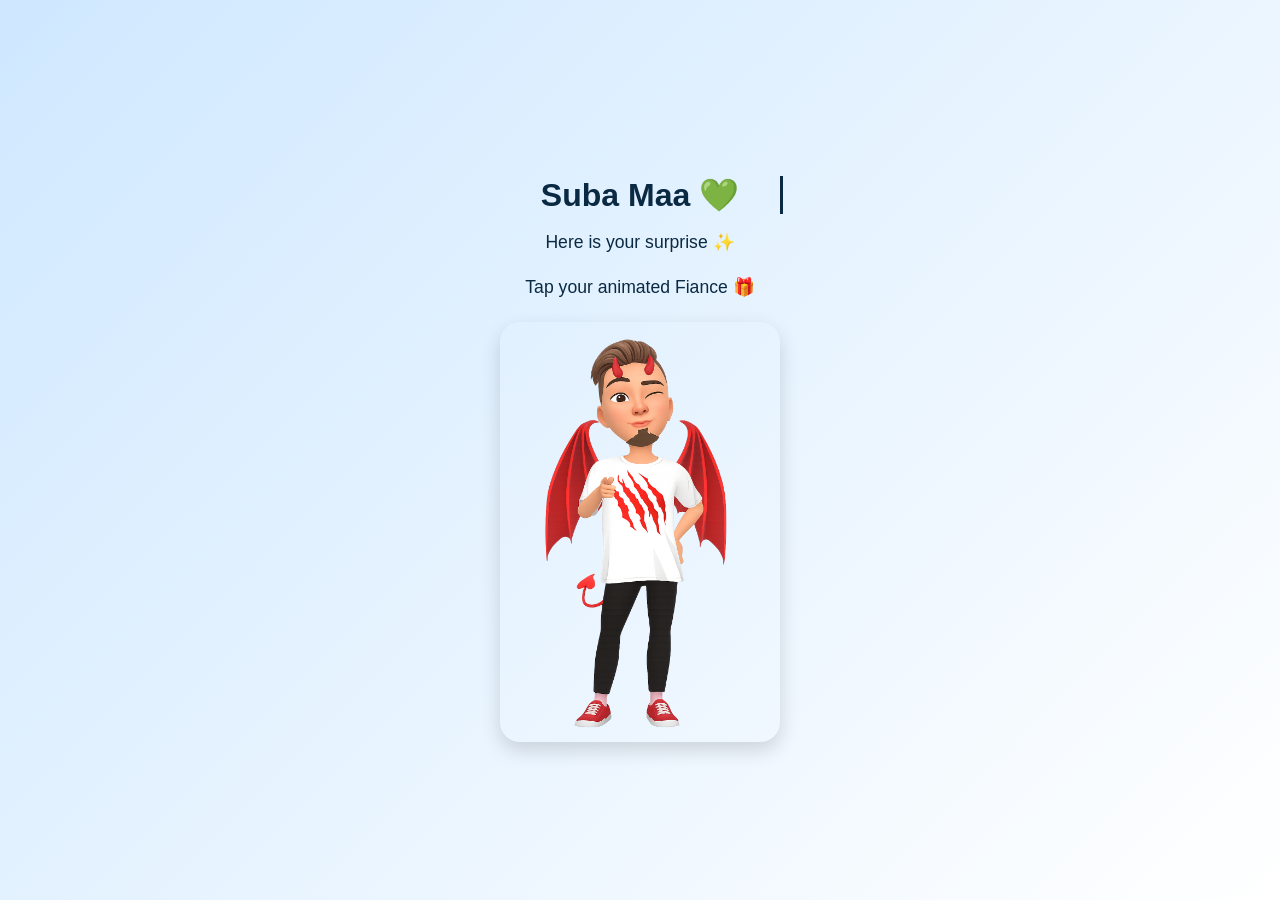
<file: index.html/index.html>
<!DOCTYPE html>
<html lang="en">
<head>
  <meta charset="UTF-8">
  <meta name="viewport" content="width=device-width, initial-scale=1.0">
  <title>Birthday surprise For my Beautiful Mine 😍</title>
  <link rel="stylesheet" href="landing.css">
</head>
<body>
<script>

  // generate emojis every 400ms
  setInterval(createFallingEmoji, 400);
</script>

  <div class="container">
    <h1>Suba Maa 💚</h1>
    <p>Here is your surprise ✨</p>
    <p>
      Tap your animated Fiance 🎁
    </p>
    <a href="surprise.html">
      <img src="./img1.png.png" alt="Click me for surprise" class="cover-img">
    </a>
  </div>
</body>
</html>
</file>
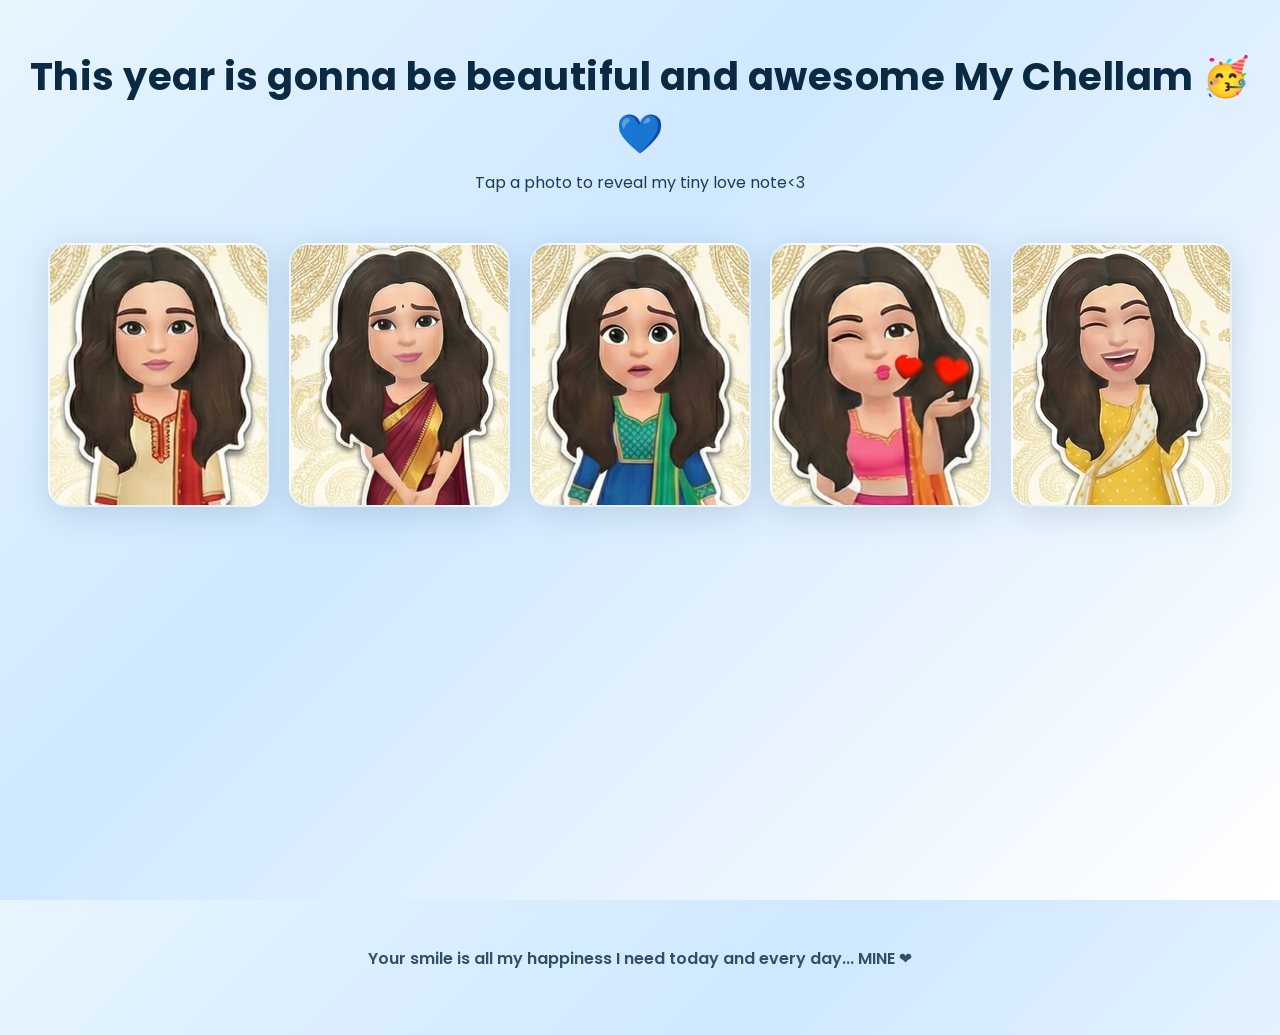
<file: index.html/surprise.html>
<!DOCTYPE html>
<html lang="en">
<head>
  <meta charset="UTF-8" />
  <meta name="viewport" content="width=device-width, initial-scale=1.0"/>
  <title>Surprise💙</title>
  <link rel="preconnect" href="https://fonts.googleapis.com">
  <link rel="preconnect" href="https://fonts.gstatic.com" crossorigin>
  <link href="https://fonts.googleapis.com/css2?family=Poppins:wght@300;400;600;700&display=swap" rel="stylesheet">
  <link rel="stylesheet" href="birthday.css"/>
</head>
<body>
  <div class="confetti">
  <span>❤️</span>
  <span>🎂</span>
  <span>🎈</span>
  <span>❤️</span>
  <span>🎂</span>
  <span>🎈</span>
  <span>❤️</span>
  <span>🎂</span>
  <span>🎈</span>
  <span>❤️</span>
  <span>🎂</span>
  <span>🎈</span>
  <span>❤️</span>
  <span>🎂</span>
  <span>🎈</span>
</div>
<script>
document.querySelectorAll('.modal').forEach(modal => {
  modal.addEventListener('click', function(e) {
    if (e.target.classList.contains('close')) {
      const quote = this.querySelector('.quote');
      quote.style.animation = 'none';
      setTimeout(() => {
        quote.style.animation = '';
      }, 10);
    }
  });
});
</script>
<script>
// Fireworks effect
function createFirework() {
  const colors = ["#ff69b4", "#ff1493", "#00c3ff", "#ffd700", "#7fff00", "#ff4500", "#8a2be2"];
  const firework = document.createElement("div");
  firework.className = "firework";
  document.body.appendChild(firework);

  // Random position near bottom
  firework.style.left = Math.random() * window.innerWidth + "px";
  firework.style.top = window.innerHeight - 80 + "px";

  // Random color
  firework.style.background = `radial-gradient(circle, ${colors[Math.floor(Math.random() * colors.length)]}, transparent)`;

  // Remove after animation
  setTimeout(() => {
    firework.remove();
  }, 2000);
}

// Detect when footer is visible & trigger fireworks
const footer = document.querySelector(".footer");
let fireworksActive = false;

window.addEventListener("scroll", () => {
  const rect = footer.getBoundingClientRect();
  if (rect.top < window.innerHeight && rect.bottom >= 0 && !fireworksActive) {
    fireworksActive = true;
    setInterval(createFirework, 300); // continuous fireworks
  }
});
</script>

  <header class="hero">
    <h1>This year is gonna be beautiful and awesome My Chellam 🥳💙</h1>
    <p>Tap a photo to reveal my tiny love note<3</p>
  </header>

  <!-- Photo Grid -->
  <main class="grid">
    <!-- CARD 1 -->
    <a class="card" href="#p1" aria-label="Open Photo 1">
      <figure>
        <img src="./img2.webp.jpg" alt="Our memory 1"/>
              </figure>
    </a>

    <!-- CARD 2 -->
    <a class="card" href="#p2" aria-label="Open Photo 2">
      <figure>
        <img src="./img3.webp.jpg" alt="Our memory 2"/>

      </figure>
    </a>

    <!-- CARD 3 -->
    <a class="card" href="#p3" aria-label="Open Photo 3">
      <figure>
        <img src="./img4.webp.jpg" alt="Our memory 3"/>

      </figure>
    </a>

    <!-- CARD 4 -->
    <a class="card" href="#p4" aria-label="Open Photo 4">
      <figure>
        <img src="./img5.webp.jpg" alt="Our memory 4"/>
     
      </figure>
    </a>

    <!-- CARD 5 -->
    <a class="card" href="#p5" aria-label="Open Photo 5">
      <figure>
        <img src="./img6.webp.jpg" alt="Our memory 5"/>

      </figure>
    </a>

      </main>

  <!-- CSS-only Modals using :target (no JS) -->
  <section>
    <!-- MODAL 1 -->
    <div class="modal" id="p1" aria-labelledby="q1">
      <div class="modal-card">
        <a class="close" href="#" aria-label="Close">×</a>
        <img src="./WhatsApp Image 2026-06-22 at 11.06.51 PM.jpeg" alt="Our memory 1 large"/>
        <h2 id="q1" class="quote">“பொட்டு வைத்தால் மெய் எழுத்து விட அழகு.”</h2>
      </div>
    </div>

    <!-- MODAL 2 -->
    <div class="modal" id="p2" aria-labelledby="q2">
      <div class="modal-card">
        <a class="close" href="#" aria-label="Close">×</a>
        <img src="./WhatsApp Image 2026-06-22 at 11.06.50 PM.jpeg" alt="Our memory 2 large"/>
        <h2 id="q2" class="quote">“Adorably cute, not kidding.”</h2>
      </div>
    </div>

    <!-- MODAL 3 -->
    <div class="modal" id="p3" aria-labelledby="q3">
      <div class="modal-card">
        <a class="close" href="#" aria-label="Close">×</a>
        <img src="./WhatsApp Image 2026-06-22 at 11.06.49 PM.jpeg" alt="Our memory 3 large"/>
        <h2 id="q3" class="quote">“You make My life beautiful ❤️✨.”</h2>
      </div>
    </div>

    <!-- MODAL 4 -->
    <div class="modal" id="p4" aria-labelledby="q4">
      <div class="modal-card">
        <a class="close" href="#" aria-label="Close">×</a>
        <img src="./WhatsApp Image 2026-06-22 at 11.06.53 PM.jpeg" alt="Our memory 4 large"/>
        <h2 id="q4" class="quote">“My smile begins with you ❤️😊.”</h2>
      </div>
    </div>

      <!-- MODAL 5-->
    <div class="modal" id="p5" aria-labelledby="q6">
      <div class="modal-card">
        <a class="close" href="#" aria-label="Close">×</a>
        <img src="./WhatsApp Image 2026-06-22 at 11.07.27 PM.jpeg" alt="Our memory 6 large"/>
        <h2 id="q6" class="quote">“Whatever happens, I'm Your's 😇😅🥰.”</h2>
      </div>
    </div>
  </section>
<iframe data-testid="embed-iframe" style="border-radius:12px" src="https://open.spotify.com/embed/track/45THyhjDbYhNU7bDrTTUK6?utm_source=generator" width="100%" height="352" frameBorder="0" allowfullscreen="" allow="autoplay; clipboard-write; encrypted-media; fullscreen; picture-in-picture" loading="lazy"></iframe>
  <footer class="footer">
    <p>Your smile is all my happiness I need today and every day... MINE  ❤️</span></p>
  </footer>

  <!-- Helper: Replace the images in /img with your photos.
       File structure:
       /index.html
       /birthday.css
       /img/1.jpg ... /img/6.jpg
  -->
</body>
</html>
</file>
<file: index.html/landing.css>
body {
  margin: 0;
  padding: 0;
  height: 100vh;
  display: flex;
  justify-content: center;
  align-items: center;
  flex-direction: column;
  font-family: "Poppins", sans-serif;
  background: linear-gradient(135deg, #cfe8ff, #ffffff);
  color: #0a2942;
  text-align: center;
  position: relative;
  overflow: hidden;

  /* fade-in animation for page */
  opacity: 0;
  animation: fadeIn 1.5s ease-in-out forwards;
}

/* Sparkle background */
body::before {
  content: "";
  position: absolute;
  top: 0; left: 0;
  width: 100%; height: 100%;
  background: url('https://www.transparenttextures.com/patterns/stardust.png');
  opacity: 0.3;
  animation: sparkle 6s linear infinite;
  z-index: -1;
}

/* Typing effect for heading */
.container h1 {
  font-size: 2rem;
  margin-bottom: 0.5rem;
  white-space: nowrap;
  overflow: hidden;
  border-right: 3px solid #0a2942; 
  width: 0;
  animation: typing 3s steps(30, end) forwards, blink 0.7s infinite;
}

/* Paragraph fade */
.container p {
  margin-bottom: 1.5rem;
  font-size: 1.1rem;
  animation: fadeIn 2s ease-in-out forwards;
}

/* Floating + glowing image */
.cover-img {
  width: 280px;
  height: auto;
  border-radius: 20px;
  box-shadow: 0 8px 20px rgba(0, 0, 0, 0.15);
  cursor: pointer;
  transition: transform 0.3s ease, box-shadow 0.3s ease;

  animation: float 4s ease-in-out infinite, glow 2.5s infinite ease-in-out;
}

.cover-img:hover {
  transform: scale(1.08);
  box-shadow: 0 12px 28px rgba(0, 0, 0, 0.25), 0 0 25px rgba(0, 153, 255, 0.6);
}

/* Animations */
@keyframes fadeIn {
  from { opacity: 0; }
  to { opacity: 1; }
}

@keyframes typing {
  from { width: 0; }
  to { width: 100%; }
}

@keyframes blink {
  50% { border-color: transparent; }
}

@keyframes float {
  0%, 100% { transform: translateY(0px); }
  50% { transform: translateY(-15px); }
}

@keyframes glow {
  0% { box-shadow: 0 0 10px rgba(0,153,255,0.3), 0 0 20px rgba(0,153,255,0.2); }
  50% { box-shadow: 0 0 25px rgba(0,153,255,0.6), 0 0 50px rgba(0,153,255,0.4); }
  100% { box-shadow: 0 0 10px rgba(0,153,255,0.3), 0 0 20px rgba(0,153,255,0.2); }
}

@keyframes sparkle {
  from { background-position: 0 0; }
  to { background-position: 100% 100%; }
}
</file>
<file: index.html/birthday.css>
/* ---------- Base + Theme ---------- */
:root {
  --primary-1: #e7f5ff;
  --primary-2: #cfe8ff;
  --primary-3: #a8d8ff;
  --accent: #ffffff;
  --ink: #0a2942;
  --shadow: rgba(10, 41, 66, 0.15);
}

* { box-sizing: border-box; }
html, body { height: 100%; }

body {
  margin: 0;
  font-family: 'Poppins', system-ui, -apple-system, Segoe UI, Roboto, Helvetica, Arial, 'Apple Color Emoji', 'Segoe UI Emoji';
  color: var(--ink);
  background: linear-gradient(135deg, var(--primary-1), var(--primary-2) 40%, var(--accent) 100%);
  overflow-x: hidden;
}

/* ---------- Confetti (Hearts, Cakes, Balloons) ---------- */
.confetti {
  position: fixed;
  inset: 0;
  pointer-events: none;
  opacity: .25;
  z-index: 0;
}
.confetti span {
  position: absolute;
  top: -10vh;
  font-size: 22px;
  animation: fall 12s linear infinite;
}

/* position + delays for 15 elements */
.confetti span:nth-child(1){ left: 5%; animation-delay: 0s; }
.confetti span:nth-child(2){ left: 12%; animation-delay: 1s; }
.confetti span:nth-child(3){ left: 20%; animation-delay: 2s; }
.confetti span:nth-child(4){ left: 28%; animation-delay: 3s; }
.confetti span:nth-child(5){ left: 36%; animation-delay: 1.5s; }
.confetti span:nth-child(6){ left: 44%; animation-delay: 0.5s; }
.confetti span:nth-child(7){ left: 52%; animation-delay: 2.5s; }
.confetti span:nth-child(8){ left: 60%; animation-delay: 3.5s; }
.confetti span:nth-child(9){ left: 68%; animation-delay: 4.5s; }
.confetti span:nth-child(10){ left: 76%; animation-delay: 5.5s; }
.confetti span:nth-child(11){ left: 84%; animation-delay: 2.2s; }
.confetti span:nth-child(12){ left: 90%; animation-delay: 3.8s; }
.confetti span:nth-child(13){ left: 25%; animation-delay: 6s; }
.confetti span:nth-child(14){ left: 50%; animation-delay: 7s; }
.confetti span:nth-child(15){ left: 75%; animation-delay: 8s; }

@keyframes fall {
  0% { transform: translateY(-10vh) rotate(0deg); opacity: .9; }
  50% { transform: translateY(50vh) rotate(180deg); opacity: .6; }
  100% { transform: translateY(110vh) rotate(360deg); opacity: .3; }
}

/* ---------- Header ---------- */
.hero {
  position: relative;
  z-index: 1;
  text-align: center;
  padding: 3rem 1rem 1rem;
}
.hero h1 {
  margin: 0;
  font-size: clamp(1.8rem, 3vw, 3rem);
  font-weight: 700;
  letter-spacing: .5px;
}
.hero p {
  margin: .5rem auto 0;
  max-width: 60ch;
  font-weight: 400;
  opacity: .9;
}

/* ---------- Grid ---------- */
.grid {
  position: relative;
  z-index: 1;
  display: grid;
  grid-template-columns: repeat(auto-fit, minmax(220px, 1fr));
  gap: 1.25rem;
  padding: 2rem clamp(1rem, 4vw, 3rem);
}

.card {
  text-decoration: none;
  color: inherit;
  display: block;
  filter: drop-shadow(0 6px 16px var(--shadow));
  transform: translateY(0);
  transition: transform .25s ease, filter .25s ease;
}
.card:hover { transform: translateY(-4px) rotate(-.5deg); filter: drop-shadow(0 12px 22px var(--shadow)); }

.card figure {
  margin: 0;
  border-radius: 20px;
  overflow: hidden;
  background: linear-gradient(135deg, var(--primary-3), var(--accent));
  border: 2px solid rgba(255,255,255,.6);
  position: relative;
}

.card img {
  display: block;
  width: 100%;
  height: 260px;
  object-fit: cover;
  filter: saturate(1.05) contrast(1.02);
  transform: scale(1) translateZ(0);
  transition: transform .35s ease;
}
.card:hover img { transform: scale(1.06); }

.card figcaption {
  position: absolute;
  inset: auto 0 0 0;
  padding: .75rem 1rem;
  background: linear-gradient(to top, rgba(255,255,255,.92), rgba(255,255,255,.6), transparent);
  font-weight: 600;
  text-align: center;
  transform: translateY(0);
}

/* ---------- Modal (CSS-only :target) ---------- */
.modal {
  position: fixed;
  inset: 0;
  background: rgba(10, 41, 66, 0.45);
  backdrop-filter: blur(6px);
  display: none;
  align-items: center;
  justify-content: center;
  padding: 1.5rem;
  z-index: 10;
  animation: fadeIn .25s ease forwards;
}
.modal:target { display: flex; }

@keyframes fadeIn {
  from { opacity: 0; }
  to { opacity: 1; }
}

.modal-card {
  width: min(920px, 92vw);
  background: linear-gradient(135deg, var(--accent), var(--primary-2));
  border: 2px solid rgba(255,255,255,.8);
  border-radius: 24px;
  box-shadow: 0 24px 60px var(--shadow);
  overflow: clip;
  transform: translateY(12px) scale(.98);
  animation: pop .28s ease forwards;
}
@keyframes pop {
  to { transform: translateY(0) scale(1); }
}

.modal-card img {
  display: block;
  width: 100%;
  max-height: 60vh;
  object-fit: cover;
}

.quote {
  margin: 0;
  padding: 1.25rem 1.25rem 1.75rem;
  text-align: center;
  font-weight: 700;
  font-size: clamp(1.1rem, 2.4vw, 1.6rem);
  color: var(--ink);
}

/* Close button */
.close {
  position: absolute;
  margin: .75rem;
  right: 0;
  top: 0;
  text-decoration: none;
  font-size: 2rem;
  line-height: 1;
  color: var(--ink);
  background: rgba(255,255,255,.9);
  border: 2px solid rgba(255,255,255,.8);
  border-radius: 50%;
  width: 40px;
  height: 40px;
  display: grid;
  place-items: center;
  transform: translate(10px, -10px);
  transition: transform .2s ease, background .2s ease;
}
.close:hover { transform: translate(10px, -10px) scale(1.08); background: white; }

/* ---------- Footer ---------- */
.footer {
  position: relative;
  z-index: 1;
  text-align: center;
  padding: 2rem 1rem 3rem;
  opacity: .8;
  font-weight: 600;
}

/* ---------- Responsive Tweaks ---------- */
@media (max-width: 520px) {
  .card img { height: 200px; }
}
/* ✨ Card base animations */
.card {
  display: block;
  transform: scale(1);
  transition: transform 0.4s ease, box-shadow 0.4s ease;
  animation: fadeInUp 1s ease forwards;
  border-radius: 16px;
  overflow: hidden;
  cursor: pointer;
}

/* 🎉 Hover effect */
.card:hover {
  transform: scale(1.08) rotate(2deg);
  box-shadow: 0 15px 30px rgba(0,0,0,0.2), 0 0 20px rgba(255,182,193,0.6);
}

/* 💖 Click (active) effect */
.card:active {
  transform: scale(0.95);
  box-shadow: 0 5px 15px rgba(0,0,0,0.3);
}

/* ✨ Fade-in with slight upward float */
@keyframes fadeInUp {
  0% {
    opacity: 0;
    transform: translateY(50px) scale(0.9);
  }
  100% {
    opacity: 1;
    transform: translateY(0) scale(1);
  }
}

/* 🎁 Floating subtle animation (cards keep moving slightly) */
.card figure img {
  display: block;
  width: 100%;
  border-radius: 12px;
  animation: floaty 6s ease-in-out infinite;
}

@keyframes floaty {
  0% { transform: translateY(0px); }
  50% { transform: translateY(-8px); }
  100% { transform: translateY(0px); }
}
/* 🎶 Spotify Player Styling */
.music-player {
  display: flex;
  justify-content: center;
  margin: 20px auto;
  padding: 10px;
  background: linear-gradient(135deg, #87CEEB, #e0f7ff); /* skyblue gradient bg */
  border-radius: 25px;
  width: fit-content;
  animation: fadeInMusic 2s ease forwards, pulseGlow 3s infinite ease-in-out;
}

.music-player iframe {
  border: 3px solid #87CEEB; /* skyblue border */
  border-radius: 15px;
  box-shadow: 0 0 20px rgba(135, 206, 235, 0.6);
  transition: transform 0.3s ease, box-shadow 0.3s ease;
}

/* Hover bounce */
.music-player iframe:hover {
  transform: scale(1.05) rotate(-1deg);
  box-shadow: 0 0 35px rgba(135, 206, 235, 0.9);
}

/* Animations */
@keyframes fadeInMusic {
  from { opacity: 0; transform: translateY(30px); }
  to   { opacity: 1; transform: translateY(0); }
}

@keyframes pulseGlow {
  0%   { box-shadow: 0 0 15px rgba(135, 206, 235, 0.5); }
  50%  { box-shadow: 0 0 35px rgba(135, 206, 235, 1); }
  100% { box-shadow: 0 0 15px rgba(135, 206, 235, 0.5); }
}
/* 🌟 Glowing hover effect for photos */
.card img {
  border-radius: 12px;
  transition: transform 0.3s ease, box-shadow 0.3s ease;
}

.card:hover img {
  transform: scale(1.05);
  box-shadow: 0 0 25px rgba(135, 206, 250, 0.7); /* soft sky blue glow */
}

/* 🌟 Typewriter effect for quotes */
.quote {
  overflow: hidden;
  white-space: nowrap;
  border-right: 2px solid rgba(255,255,255,0.75);
  width: 0;
  animation: typing 3.5s steps(40, end) forwards, blink 0.7s step-end infinite;
}

@keyframes typing {
  from { width: 0 }
  to { width: 100% }
}

@keyframes blink {
  from, to { border-color: transparent }
  50% { border-color: rgba(255,255,255,0.75); }
}
</file>
